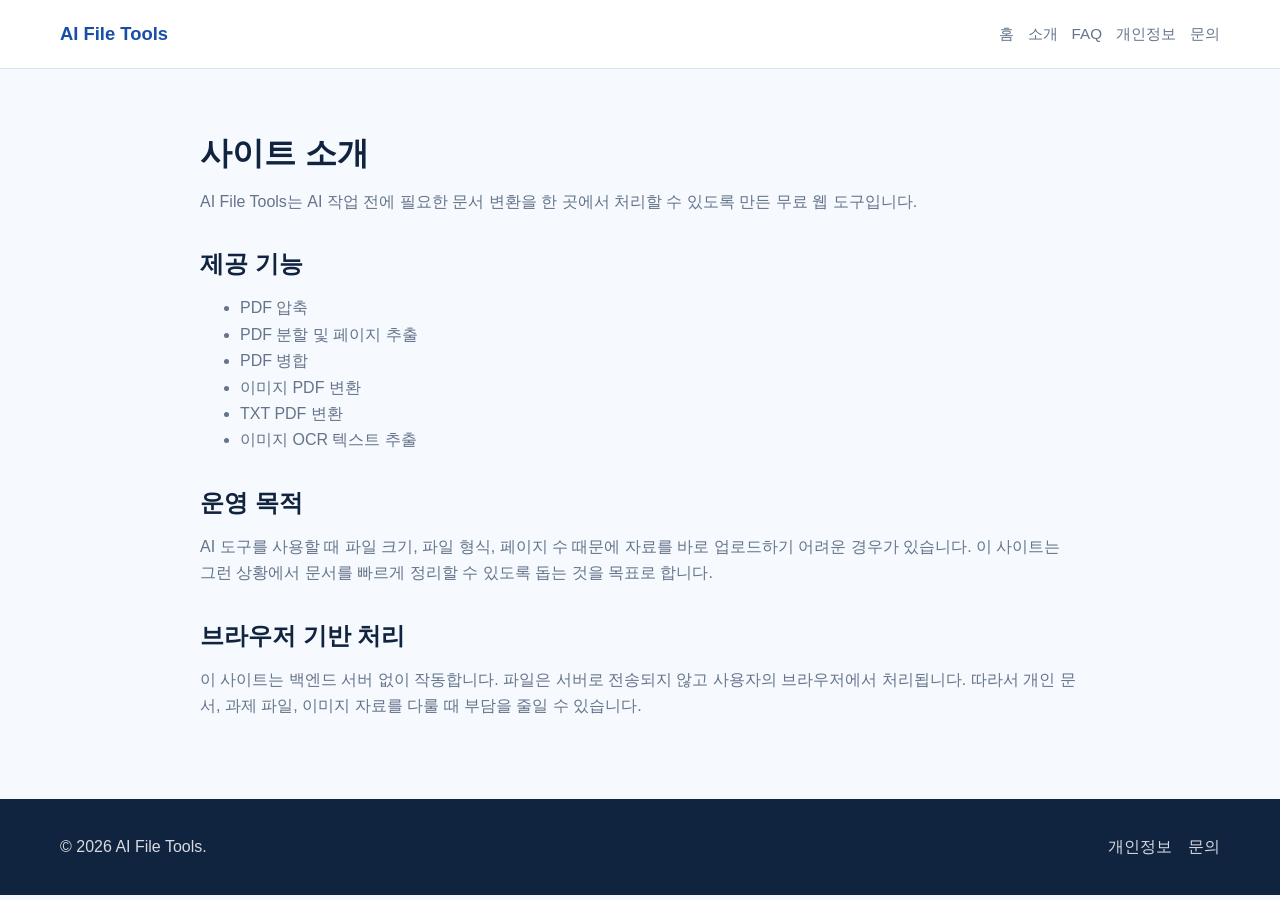
<file: about.html>
<!DOCTYPE html>
<html lang="ko">
<head>
  <meta charset="UTF-8" />
  <meta name="viewport" content="width=device-width, initial-scale=1.0" />
  <meta name="description" content="AI File Tools 사이트 소개입니다." />
  <title>소개 - AI File Tools</title>
  <link rel="stylesheet" href="style.css" />
</head>
<body>
  <header class="site-header">
    <nav class="nav container">
      <a class="logo" href="index.html">AI File Tools</a>
      <div class="nav-links">
        <a href="index.html">홈</a>
        <a href="about.html">소개</a>
        <a href="faq.html">FAQ</a>
        <a href="privacy.html">개인정보</a>
        <a href="contact.html">문의</a>
      </div>
    </nav>
  </header>

  <main class="container content-page">
    <h1>사이트 소개</h1>
    <p>AI File Tools는 AI 작업 전에 필요한 문서 변환을 한 곳에서 처리할 수 있도록 만든 무료 웹 도구입니다.</p>

    <section>
      <h2>제공 기능</h2>
      <ul>
        <li>PDF 압축</li>
        <li>PDF 분할 및 페이지 추출</li>
        <li>PDF 병합</li>
        <li>이미지 PDF 변환</li>
        <li>TXT PDF 변환</li>
        <li>이미지 OCR 텍스트 추출</li>
      </ul>
    </section>

    <section>
      <h2>운영 목적</h2>
      <p>AI 도구를 사용할 때 파일 크기, 파일 형식, 페이지 수 때문에 자료를 바로 업로드하기 어려운 경우가 있습니다. 이 사이트는 그런 상황에서 문서를 빠르게 정리할 수 있도록 돕는 것을 목표로 합니다.</p>
    </section>

    <section>
      <h2>브라우저 기반 처리</h2>
      <p>이 사이트는 백엔드 서버 없이 작동합니다. 파일은 서버로 전송되지 않고 사용자의 브라우저에서 처리됩니다. 따라서 개인 문서, 과제 파일, 이미지 자료를 다룰 때 부담을 줄일 수 있습니다.</p>
    </section>
  </main>

  <footer class="site-footer">
    <div class="container footer-inner">
      <p>&copy; 2026 AI File Tools.</p>
      <div>
        <a href="privacy.html">개인정보</a>
        <a href="contact.html">문의</a>
      </div>
    </div>
  </footer>
</body>
</html>
</file>
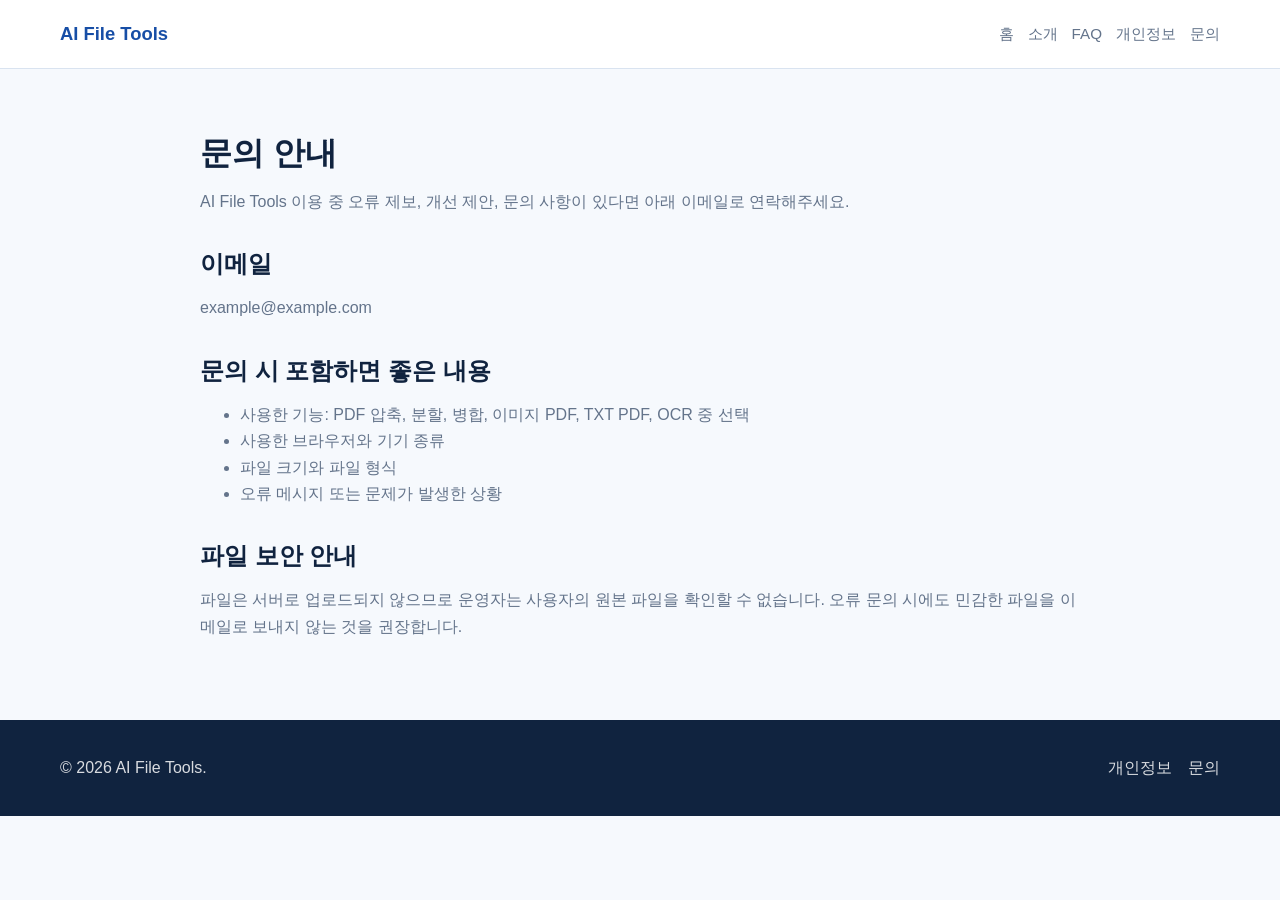
<file: contact.html>
<!DOCTYPE html>
<html lang="ko">
<head>
  <meta charset="UTF-8" />
  <meta name="viewport" content="width=device-width, initial-scale=1.0" />
  <meta name="description" content="AI File Tools 문의 페이지입니다." />
  <title>문의 - AI File Tools</title>
  <link rel="stylesheet" href="style.css" />
</head>
<body>
  <header class="site-header">
    <nav class="nav container">
      <a class="logo" href="index.html">AI File Tools</a>
      <div class="nav-links">
        <a href="index.html">홈</a>
        <a href="about.html">소개</a>
        <a href="faq.html">FAQ</a>
        <a href="privacy.html">개인정보</a>
        <a href="contact.html">문의</a>
      </div>
    </nav>
  </header>

  <main class="container content-page">
    <h1>문의 안내</h1>
    <p>AI File Tools 이용 중 오류 제보, 개선 제안, 문의 사항이 있다면 아래 이메일로 연락해주세요.</p>

    <section>
      <h2>이메일</h2>
      <p><a href="mailto:example@example.com">example@example.com</a></p>
    </section>

    <section>
      <h2>문의 시 포함하면 좋은 내용</h2>
      <ul>
        <li>사용한 기능: PDF 압축, 분할, 병합, 이미지 PDF, TXT PDF, OCR 중 선택</li>
        <li>사용한 브라우저와 기기 종류</li>
        <li>파일 크기와 파일 형식</li>
        <li>오류 메시지 또는 문제가 발생한 상황</li>
      </ul>
    </section>

    <section>
      <h2>파일 보안 안내</h2>
      <p>파일은 서버로 업로드되지 않으므로 운영자는 사용자의 원본 파일을 확인할 수 없습니다. 오류 문의 시에도 민감한 파일을 이메일로 보내지 않는 것을 권장합니다.</p>
    </section>
  </main>

  <footer class="site-footer">
    <div class="container footer-inner">
      <p>&copy; 2026 AI File Tools.</p>
      <div>
        <a href="privacy.html">개인정보</a>
        <a href="contact.html">문의</a>
      </div>
    </div>
  </footer>
</body>
</html>
</file>
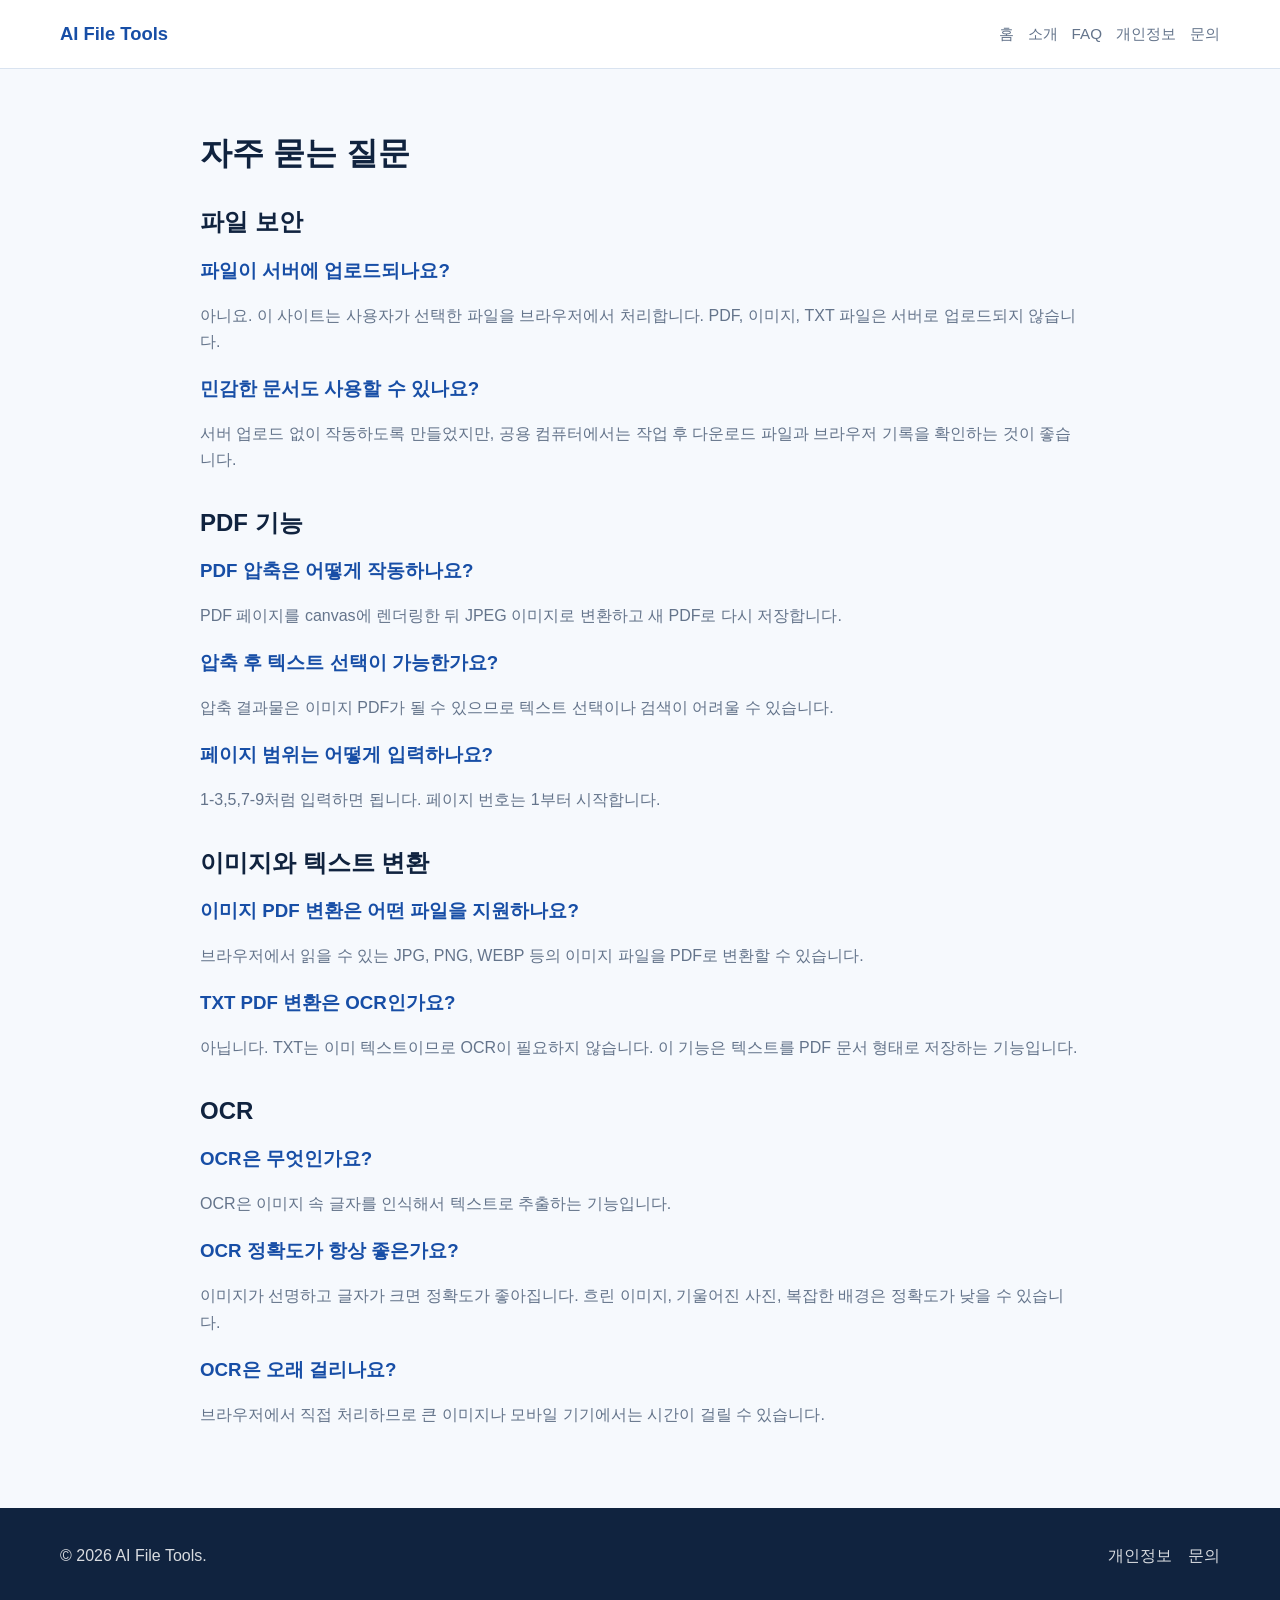
<file: faq.html>
<!DOCTYPE html>
<html lang="ko">
<head>
  <meta charset="UTF-8" />
  <meta name="viewport" content="width=device-width, initial-scale=1.0" />
  <meta name="description" content="AI File Tools 자주 묻는 질문입니다." />
  <title>FAQ - AI File Tools</title>
  <link rel="stylesheet" href="style.css" />
</head>
<body>
  <header class="site-header">
    <nav class="nav container">
      <a class="logo" href="index.html">AI File Tools</a>
      <div class="nav-links">
        <a href="index.html">홈</a>
        <a href="about.html">소개</a>
        <a href="faq.html">FAQ</a>
        <a href="privacy.html">개인정보</a>
        <a href="contact.html">문의</a>
      </div>
    </nav>
  </header>

  <main class="container content-page">
    <h1>자주 묻는 질문</h1>

    <section>
      <h2>파일 보안</h2>
      <h3>파일이 서버에 업로드되나요?</h3>
      <p>아니요. 이 사이트는 사용자가 선택한 파일을 브라우저에서 처리합니다. PDF, 이미지, TXT 파일은 서버로 업로드되지 않습니다.</p>

      <h3>민감한 문서도 사용할 수 있나요?</h3>
      <p>서버 업로드 없이 작동하도록 만들었지만, 공용 컴퓨터에서는 작업 후 다운로드 파일과 브라우저 기록을 확인하는 것이 좋습니다.</p>
    </section>

    <section>
      <h2>PDF 기능</h2>
      <h3>PDF 압축은 어떻게 작동하나요?</h3>
      <p>PDF 페이지를 canvas에 렌더링한 뒤 JPEG 이미지로 변환하고 새 PDF로 다시 저장합니다.</p>

      <h3>압축 후 텍스트 선택이 가능한가요?</h3>
      <p>압축 결과물은 이미지 PDF가 될 수 있으므로 텍스트 선택이나 검색이 어려울 수 있습니다.</p>

      <h3>페이지 범위는 어떻게 입력하나요?</h3>
      <p>1-3,5,7-9처럼 입력하면 됩니다. 페이지 번호는 1부터 시작합니다.</p>
    </section>

    <section>
      <h2>이미지와 텍스트 변환</h2>
      <h3>이미지 PDF 변환은 어떤 파일을 지원하나요?</h3>
      <p>브라우저에서 읽을 수 있는 JPG, PNG, WEBP 등의 이미지 파일을 PDF로 변환할 수 있습니다.</p>

      <h3>TXT PDF 변환은 OCR인가요?</h3>
      <p>아닙니다. TXT는 이미 텍스트이므로 OCR이 필요하지 않습니다. 이 기능은 텍스트를 PDF 문서 형태로 저장하는 기능입니다.</p>
    </section>

    <section>
      <h2>OCR</h2>
      <h3>OCR은 무엇인가요?</h3>
      <p>OCR은 이미지 속 글자를 인식해서 텍스트로 추출하는 기능입니다.</p>

      <h3>OCR 정확도가 항상 좋은가요?</h3>
      <p>이미지가 선명하고 글자가 크면 정확도가 좋아집니다. 흐린 이미지, 기울어진 사진, 복잡한 배경은 정확도가 낮을 수 있습니다.</p>

      <h3>OCR은 오래 걸리나요?</h3>
      <p>브라우저에서 직접 처리하므로 큰 이미지나 모바일 기기에서는 시간이 걸릴 수 있습니다.</p>
    </section>
  </main>

  <footer class="site-footer">
    <div class="container footer-inner">
      <p>&copy; 2026 AI File Tools.</p>
      <div>
        <a href="privacy.html">개인정보</a>
        <a href="contact.html">문의</a>
      </div>
    </div>
  </footer>
</body>
</html>
</file>
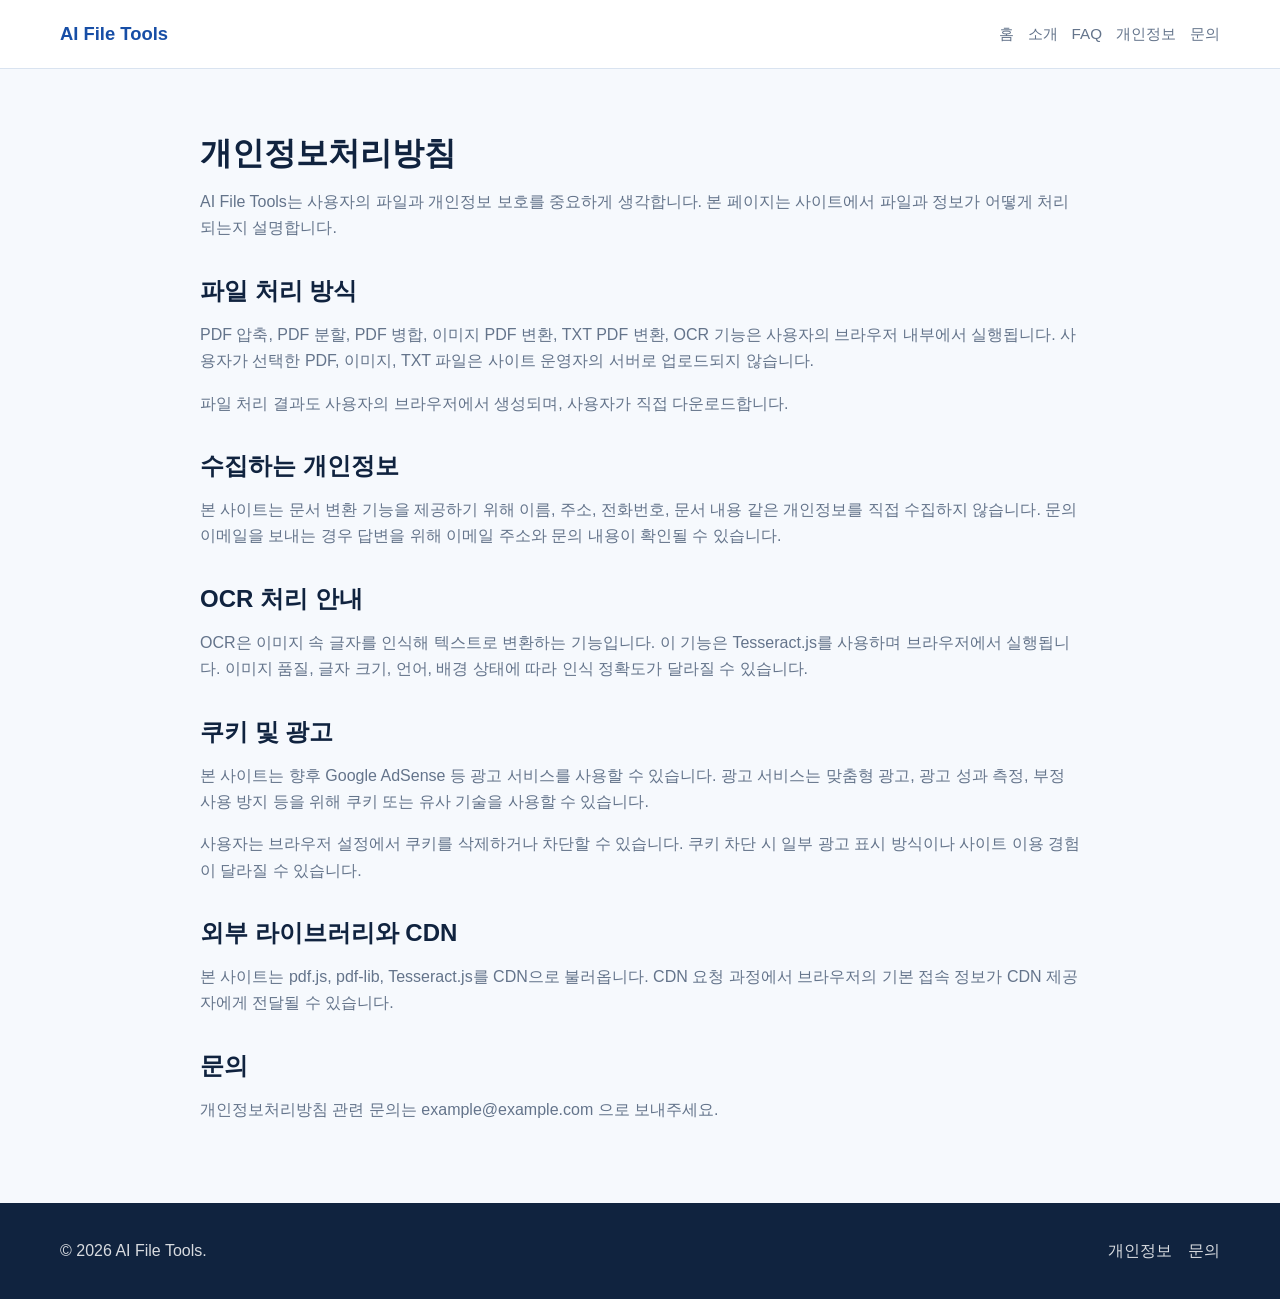
<file: privacy.html>
<!DOCTYPE html>
<html lang="ko">
<head>
  <meta charset="UTF-8" />
  <meta name="viewport" content="width=device-width, initial-scale=1.0" />
  <meta name="description" content="AI File Tools 개인정보처리방침입니다." />
  <title>개인정보처리방침 - AI File Tools</title>
  <link rel="stylesheet" href="style.css" />
</head>
<body>
  <header class="site-header">
    <nav class="nav container">
      <a class="logo" href="index.html">AI File Tools</a>
      <div class="nav-links">
        <a href="index.html">홈</a>
        <a href="about.html">소개</a>
        <a href="faq.html">FAQ</a>
        <a href="privacy.html">개인정보</a>
        <a href="contact.html">문의</a>
      </div>
    </nav>
  </header>

  <main class="container content-page">
    <h1>개인정보처리방침</h1>
    <p>AI File Tools는 사용자의 파일과 개인정보 보호를 중요하게 생각합니다. 본 페이지는 사이트에서 파일과 정보가 어떻게 처리되는지 설명합니다.</p>

    <section>
      <h2>파일 처리 방식</h2>
      <p>PDF 압축, PDF 분할, PDF 병합, 이미지 PDF 변환, TXT PDF 변환, OCR 기능은 사용자의 브라우저 내부에서 실행됩니다. 사용자가 선택한 PDF, 이미지, TXT 파일은 사이트 운영자의 서버로 업로드되지 않습니다.</p>
      <p>파일 처리 결과도 사용자의 브라우저에서 생성되며, 사용자가 직접 다운로드합니다.</p>
    </section>

    <section>
      <h2>수집하는 개인정보</h2>
      <p>본 사이트는 문서 변환 기능을 제공하기 위해 이름, 주소, 전화번호, 문서 내용 같은 개인정보를 직접 수집하지 않습니다. 문의 이메일을 보내는 경우 답변을 위해 이메일 주소와 문의 내용이 확인될 수 있습니다.</p>
    </section>

    <section>
      <h2>OCR 처리 안내</h2>
      <p>OCR은 이미지 속 글자를 인식해 텍스트로 변환하는 기능입니다. 이 기능은 Tesseract.js를 사용하며 브라우저에서 실행됩니다. 이미지 품질, 글자 크기, 언어, 배경 상태에 따라 인식 정확도가 달라질 수 있습니다.</p>
    </section>

    <section>
      <h2>쿠키 및 광고</h2>
      <p>본 사이트는 향후 Google AdSense 등 광고 서비스를 사용할 수 있습니다. 광고 서비스는 맞춤형 광고, 광고 성과 측정, 부정 사용 방지 등을 위해 쿠키 또는 유사 기술을 사용할 수 있습니다.</p>
      <p>사용자는 브라우저 설정에서 쿠키를 삭제하거나 차단할 수 있습니다. 쿠키 차단 시 일부 광고 표시 방식이나 사이트 이용 경험이 달라질 수 있습니다.</p>
    </section>

    <section>
      <h2>외부 라이브러리와 CDN</h2>
      <p>본 사이트는 pdf.js, pdf-lib, Tesseract.js를 CDN으로 불러옵니다. CDN 요청 과정에서 브라우저의 기본 접속 정보가 CDN 제공자에게 전달될 수 있습니다.</p>
    </section>

    <section>
      <h2>문의</h2>
      <p>개인정보처리방침 관련 문의는 example@example.com 으로 보내주세요.</p>
    </section>
  </main>

  <footer class="site-footer">
    <div class="container footer-inner">
      <p>&copy; 2026 AI File Tools.</p>
      <div>
        <a href="privacy.html">개인정보</a>
        <a href="contact.html">문의</a>
      </div>
    </div>
  </footer>
</body>
</html>
</file>
<file: style.css>
:root {
  --blue-950: #10233f;
  --blue-800: #174ea6;
  --blue-600: #2563eb;
  --blue-100: #eaf2ff;
  --sky-100: #edf9ff;
  --ink: #142033;
  --muted: #64748b;
  --line: #d9e3f0;
  --bg: #f6f9fd;
  --white: #ffffff;
  --green: #0f8f5f;
  --red: #c2412d;
  --shadow: 0 18px 40px rgba(16, 35, 63, 0.1);
}

* {
  box-sizing: border-box;
}

body {
  margin: 0;
  font-family: Arial, "Noto Sans KR", sans-serif;
  color: var(--ink);
  background: var(--bg);
  line-height: 1.65;
}

a {
  color: inherit;
  text-decoration: none;
}

.container {
  width: min(1160px, calc(100% - 32px));
  margin: 0 auto;
}

.site-header {
  position: sticky;
  top: 0;
  z-index: 10;
  background: rgba(255, 255, 255, 0.95);
  border-bottom: 1px solid var(--line);
  backdrop-filter: blur(12px);
}

.nav {
  min-height: 68px;
  display: flex;
  align-items: center;
  justify-content: space-between;
  gap: 22px;
}

.logo {
  color: var(--blue-800);
  font-size: 1.15rem;
  font-weight: 800;
}

.nav-links {
  display: flex;
  flex-wrap: wrap;
  gap: 14px;
  color: var(--muted);
  font-size: 0.95rem;
}

.nav-links a:hover {
  color: var(--blue-600);
}

.hero {
  color: var(--white);
  background:
    linear-gradient(135deg, rgba(16, 35, 63, 0.96), rgba(37, 99, 235, 0.84)),
    url("https://images.unsplash.com/photo-1516321318423-f06f85e504b3?auto=format&fit=crop&w=1800&q=80");
  background-position: center;
  background-size: cover;
}

.hero-inner {
  min-height: 560px;
  display: grid;
  grid-template-columns: minmax(0, 1.25fr) 360px;
  align-items: center;
  gap: 56px;
  padding: 72px 0;
}

.eyebrow {
  margin: 0 0 10px;
  color: #7dd3fc;
  font-weight: 800;
}

.hero h1 {
  margin: 0;
  max-width: 780px;
  font-size: clamp(2.2rem, 5vw, 4rem);
  line-height: 1.12;
}

.hero-text {
  max-width: 740px;
  margin: 22px 0 0;
  color: rgba(255, 255, 255, 0.9);
  font-size: 1.18rem;
}

.hero-actions {
  display: flex;
  flex-wrap: wrap;
  gap: 12px;
  margin-top: 30px;
}

.hero-panel {
  display: grid;
  gap: 14px;
}

.hero-panel div {
  padding: 22px;
  border: 1px solid rgba(255, 255, 255, 0.28);
  border-radius: 8px;
  background: rgba(255, 255, 255, 0.13);
}

.hero-panel strong {
  display: block;
  font-size: 1.7rem;
}

.hero-panel span {
  color: rgba(255, 255, 255, 0.85);
}

.section {
  padding: 72px 0;
}

.section-heading {
  max-width: 780px;
  margin-bottom: 30px;
}

.section-heading h2,
.content-grid h2,
.content-page h1,
.content-page h2 {
  margin: 0 0 12px;
  color: var(--blue-950);
  line-height: 1.25;
}

.section-heading p,
.content-grid p,
.content-page p,
.content-page li {
  color: var(--muted);
}

.tool-grid {
  display: grid;
  grid-template-columns: repeat(3, 1fr);
  gap: 22px;
}

.tool-card {
  min-width: 0;
  padding: 24px;
  border: 1px solid var(--line);
  border-radius: 8px;
  background: var(--white);
  box-shadow: var(--shadow);
}

.tool-card h3 {
  margin: 0 0 8px;
  color: var(--blue-950);
  font-size: 1.35rem;
}

.tool-card p {
  color: var(--muted);
}

label,
legend {
  display: block;
  margin: 16px 0 8px;
  font-weight: 800;
}

input[type="file"],
input[type="text"],
textarea {
  width: 100%;
  border: 1px solid var(--line);
  border-radius: 8px;
  background: #fbfdff;
  padding: 12px;
  color: var(--ink);
  font: inherit;
}

textarea {
  resize: vertical;
}

fieldset {
  margin: 16px 0;
  padding: 14px;
  border: 1px solid var(--line);
  border-radius: 8px;
  background: #fbfdff;
}

fieldset label {
  margin: 8px 0;
  color: var(--muted);
  font-weight: 400;
}

.btn {
  display: inline-flex;
  min-height: 46px;
  align-items: center;
  justify-content: center;
  border: 0;
  border-radius: 8px;
  padding: 0 18px;
  font-weight: 800;
  cursor: pointer;
}

.btn.primary {
  color: var(--white);
  background: var(--blue-600);
  box-shadow: 0 12px 26px rgba(37, 99, 235, 0.25);
}

.btn.ghost {
  color: var(--white);
  border: 1px solid rgba(255, 255, 255, 0.34);
  background: rgba(255, 255, 255, 0.14);
}

.btn.download {
  color: var(--white);
  background: var(--green);
}

.btn.soft {
  color: var(--blue-800);
  background: var(--blue-100);
}

.btn.full {
  width: 100%;
  margin-top: 10px;
}

.button-row {
  display: flex;
  gap: 10px;
  margin-top: 12px;
}

.status {
  min-height: 28px;
  margin: 12px 0 0;
  font-weight: 800;
}

.status.success {
  color: var(--green);
}

.status.error {
  color: var(--red);
}

.result-box {
  margin-top: 14px;
  padding: 16px;
  border: 1px solid var(--line);
  border-radius: 8px;
  background: var(--sky-100);
}

.result-box p {
  margin: 6px 0;
}

.small {
  font-size: 0.93rem;
}

.file-list {
  margin: 14px 0;
  padding-left: 20px;
  color: var(--muted);
  font-size: 0.94rem;
}

.band {
  background: var(--white);
  border-top: 1px solid var(--line);
  border-bottom: 1px solid var(--line);
}

.content-grid {
  display: grid;
  grid-template-columns: repeat(2, 1fr);
  gap: 34px 44px;
}

.content-page {
  max-width: 880px;
  padding: 64px 0;
}

.content-page section {
  margin-top: 34px;
}

.content-page h3 {
  margin-bottom: 6px;
  color: var(--blue-800);
}

.site-footer {
  color: rgba(255, 255, 255, 0.84);
  background: var(--blue-950);
}

.footer-inner {
  min-height: 96px;
  display: flex;
  align-items: center;
  justify-content: space-between;
  gap: 18px;
}

.footer-inner div {
  display: flex;
  gap: 16px;
}

.hidden {
  display: none !important;
}

@media (max-width: 980px) {
  .hero-inner,
  .tool-grid,
  .content-grid {
    grid-template-columns: 1fr;
  }

  .hero-inner {
    gap: 32px;
  }
}

@media (max-width: 640px) {
  .container {
    width: min(100% - 24px, 1160px);
  }

  .nav {
    align-items: flex-start;
    flex-direction: column;
    padding: 14px 0;
  }

  .hero-inner {
    min-height: 520px;
    padding: 48px 0;
  }

  .hero-actions,
  .button-row,
  .footer-inner {
    flex-direction: column;
  }

  .btn {
    width: 100%;
  }

  .section {
    padding: 52px 0;
  }

  .tool-card {
    padding: 20px;
  }

  .footer-inner {
    align-items: flex-start;
    padding: 24px 0;
  }
}
</file>
